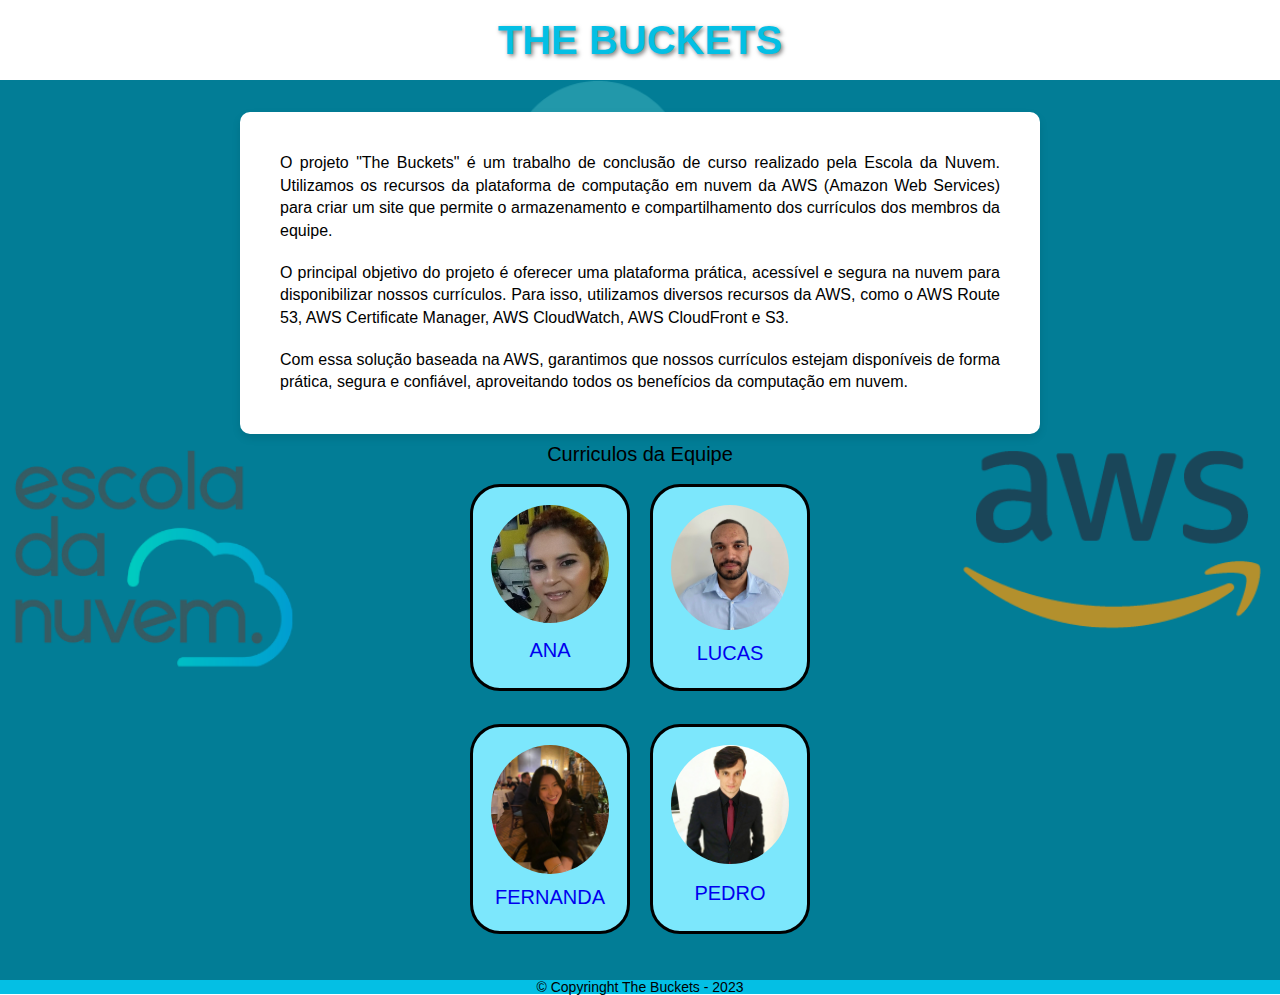
<file: index.html>
<!DOCTYPE html>
<html lang="pt-br">

<head>
    <meta charset="UTF-8">
    <title>Curriculos - AWS</title>
    <link rel="icon" href="images/escola_aws.png">
    <link rel="stylesheet" href="css/reset.css">
    <link rel="stylesheet" href="css/index.css">
</head>

<body>
    <header>
        <h1 class="title">The Buckets</h1>
    </header>
    <main>
        <div class="background">
            <div class="container">
                <div id="description">
                    <p>O projeto "The Buckets" é um trabalho de conclusão de curso realizado pela Escola da Nuvem. Utilizamos os recursos da plataforma de computação em nuvem da AWS (Amazon Web Services) para criar um site que permite o armazenamento e compartilhamento dos currículos dos membros da equipe.</p>
                    <p>O principal objetivo do projeto é oferecer uma plataforma prática, acessível e segura na nuvem para disponibilizar nossos currículos. Para isso, utilizamos diversos recursos da AWS, como o AWS Route 53, AWS Certificate Manager, AWS CloudWatch, AWS CloudFront e S3.</p>
                    <p>Com essa solução baseada na AWS, garantimos que nossos currículos estejam disponíveis de forma prática, segura e confiável, aproveitando todos os benefícios da computação em nuvem.</p>
                </div>
                <div id="resumes">
                    <h2>Curriculos da Equipe</h2>
                    <section>
                        <div class="curriculos">             
                            <div class="area-curriculo"> 
                                <div class="linha">
                                    <a href="ana-virginia.html" class="curriculo">
                                        <div class="conteudo-curriculo">
                                            <div class="conteudo-img">
                                                <img src="images/ana-virginia.jpeg" alt="Foto da Ana Virginia">
                                            </div>
                                            <h2>Ana</h2>
                                        </div>
                                    </a>
    
                                    <a href="lucas-caitano.html" class="curriculo">
                                        <div class="conteudo-curriculo">
                                            <div class="conteudo-img"> 
                                              <img src="images/lucas-caitano.jpeg" alt="Foto do Lucas">  
                                            </div>    
                                            <h2>Lucas</h2>
                                        </div>
                                    </a>
                                </div>
                                <div class="linha">
                                    <a href="maria-fernanda.html" class="curriculo">
                                        <div class="conteudo-curriculo">
                                            <div class="conteudo-img">
                                                <img src="images/maria-fernanda.jpeg" alt="Foto da Maria Fernanda">
                                            </div>  
                                            <h2>Fernanda</h2>
                                        </div>
                                    </a>
    
                                    <a href="pedro-brandes.html" class="curriculo">
                                        <div class="conteudo-curriculo">
                                            <div class="conteudo-img">
                                               <img src="images/pedro-augusto.jpeg" alt="Foto do Pedro Augusto"> 
                                            </div>
                                            <h2>Pedro</h2>
                                        </div>
                                    </a>
                                </div>
                                
                            </div>
                        </div>
                    </section>
                </div>
            </div>
        </div>
    </main>
    <footer>
        <strong>&copy; Copyringht The Buckets - 2023</strong>
    </footer>
</body>

</html>
</file>
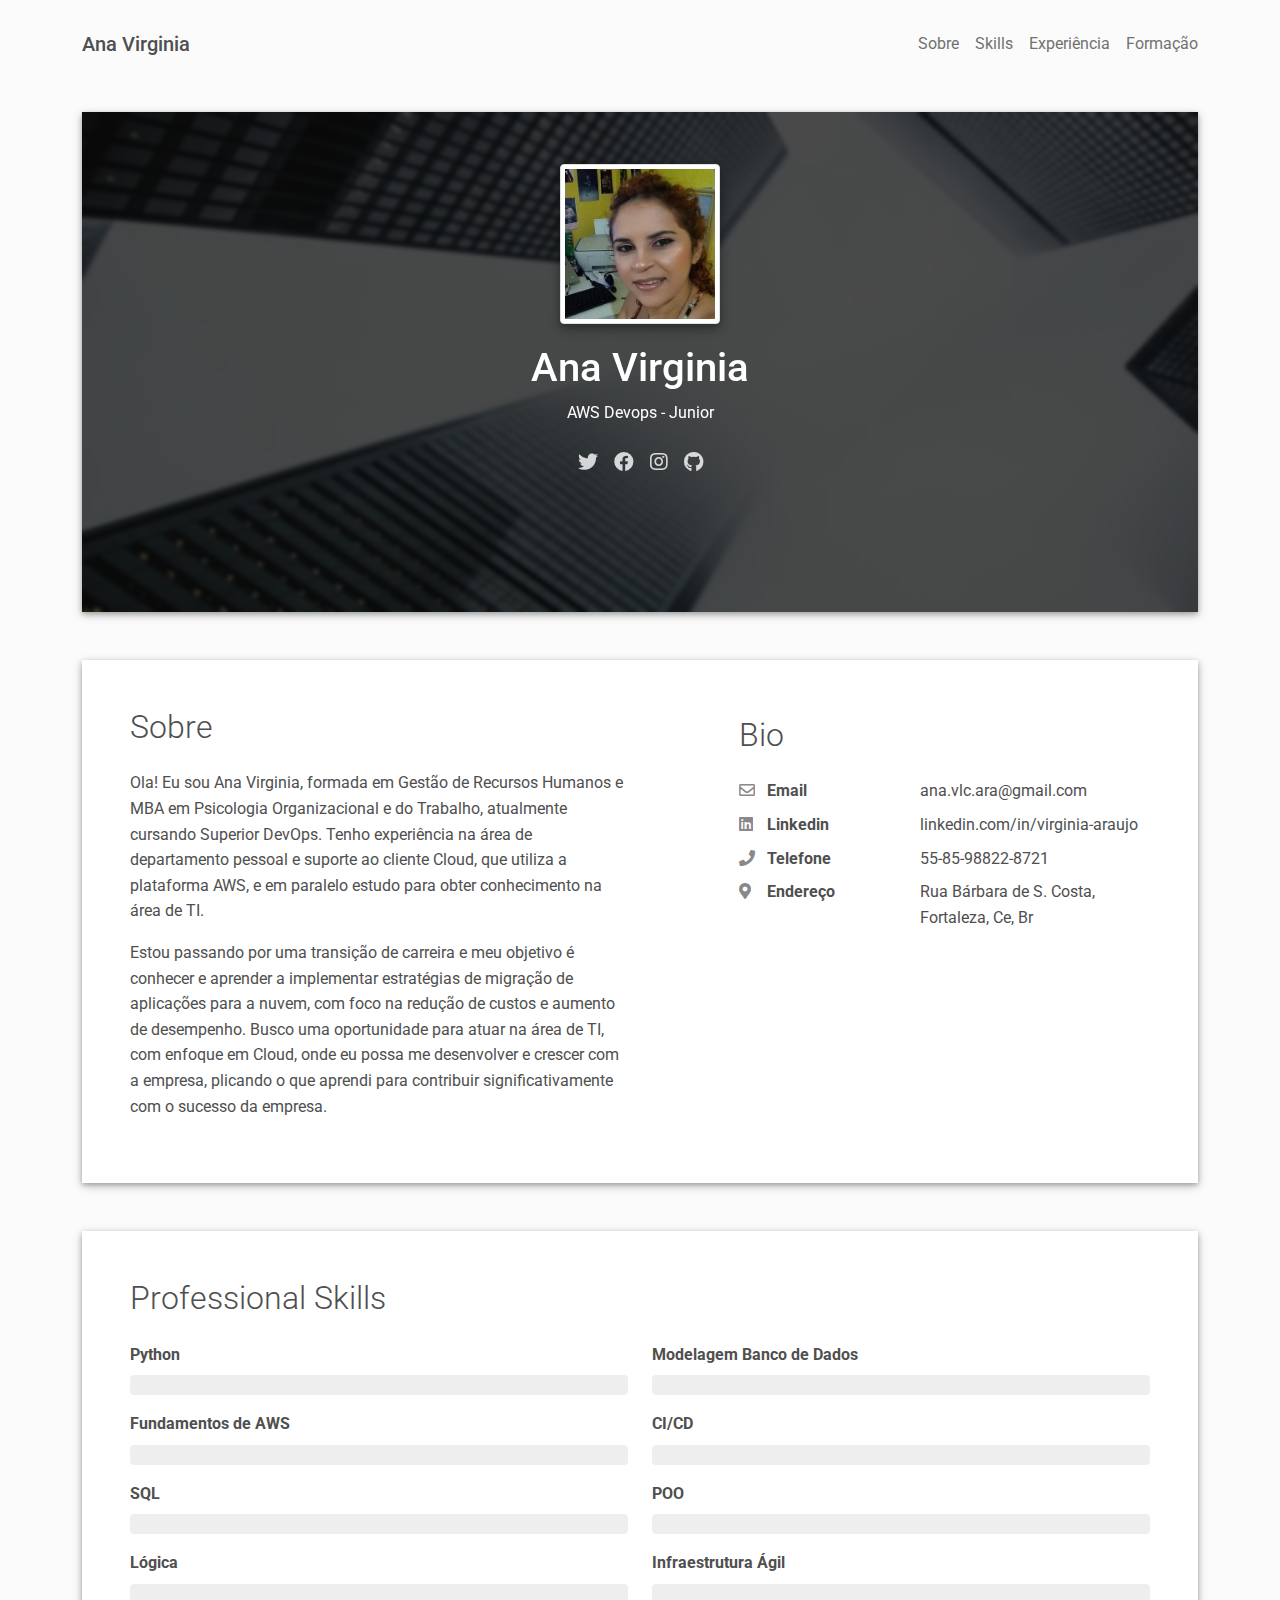
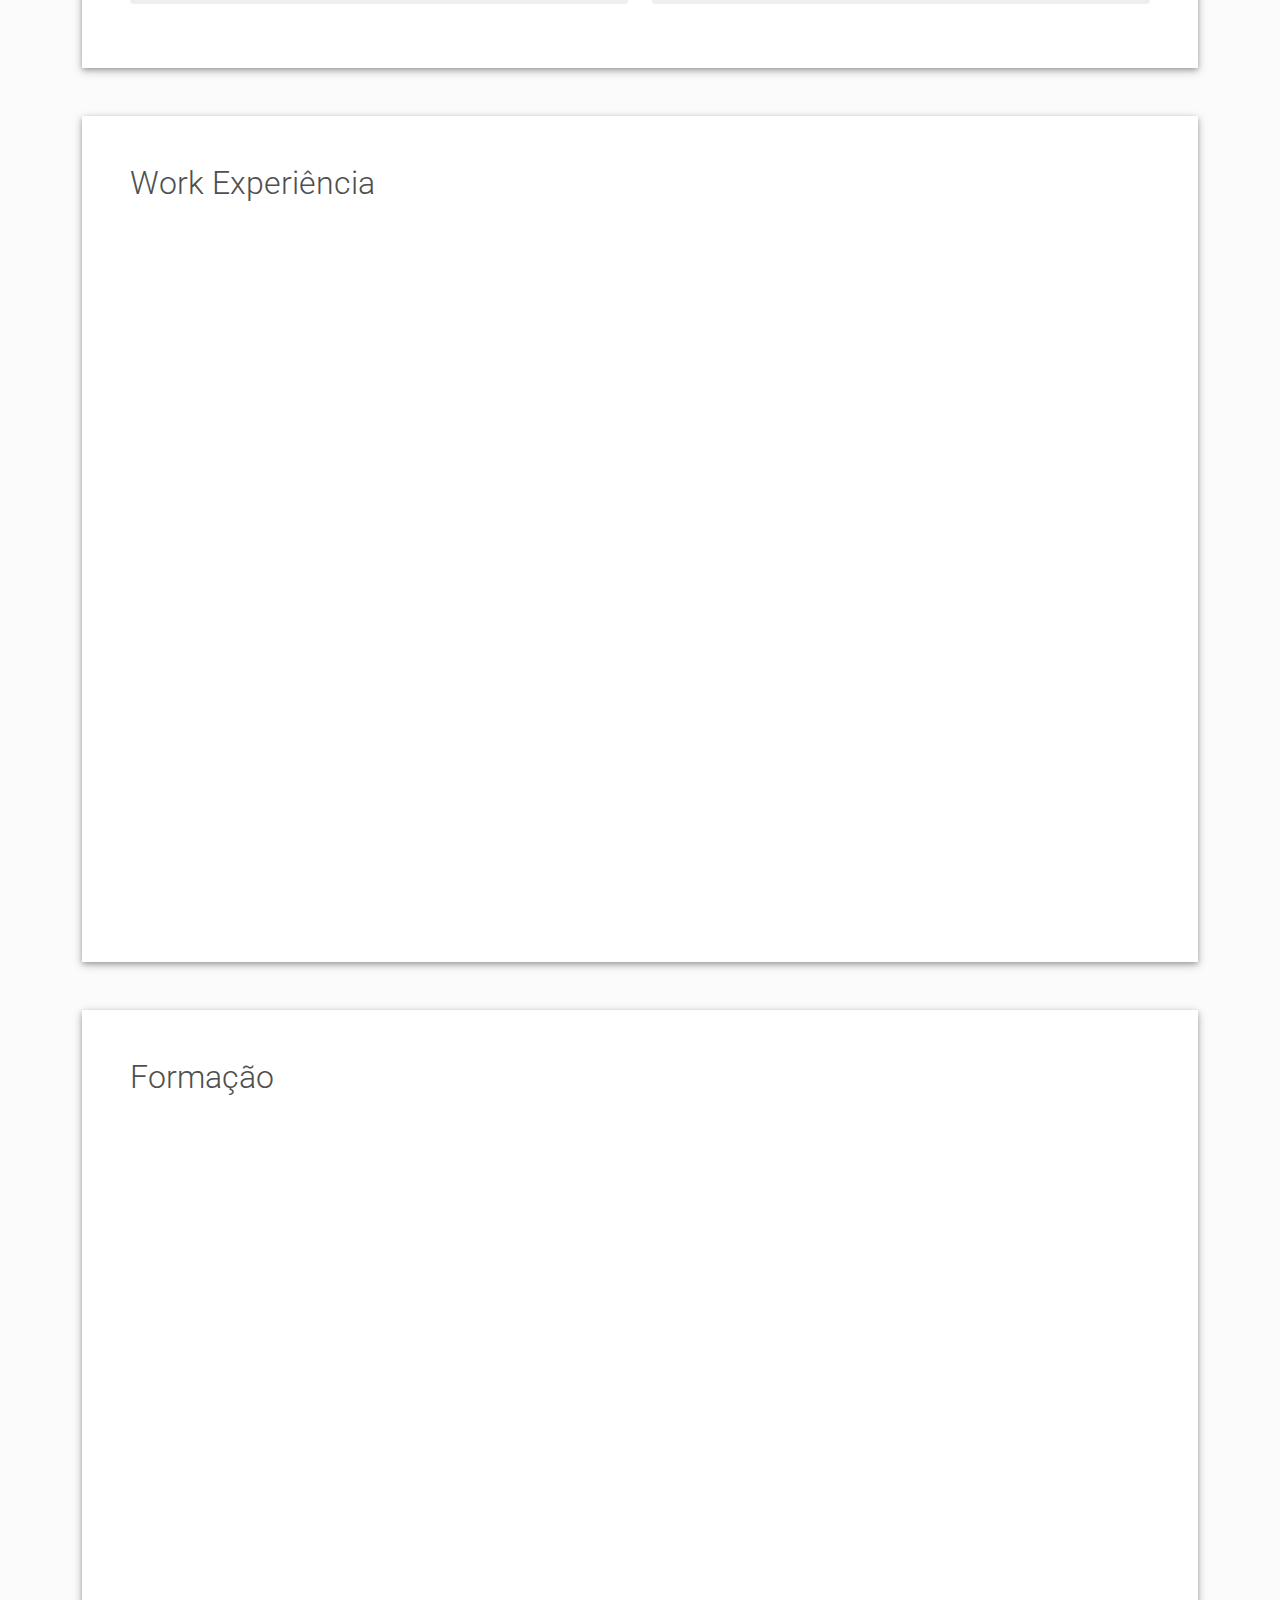
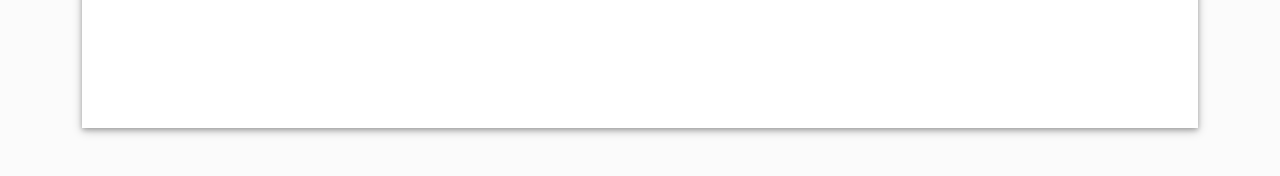
<file: ana-virginia.html>
<!DOCTYPE html>
<html lang="en-US">
  <head>
    <meta charset="UTF-8">
    <meta http-equiv="X-UA-Compatible" content="IE=edge">
    <meta name="viewport" content="width=device-width, initial-scale=1">
    <title>Material Resume</title>
    <link rel="preconnect" href="https://fonts.gstatic.com" crossorigin="crossorigin"/>
    <link rel="preload" as="style" href="https://fonts.googleapis.com/css2?family=Poppins:wght@600&amp;family=Roboto:wght@300;400;500;700&amp;display=swap"/>
    <link rel="stylesheet" href="https://fonts.googleapis.com/css2?family=Poppins:wght@600&amp;family=Roboto:wght@300;400;500;700&amp;display=swap" media="print" onload="this.media='all'"/>
    <noscript>
      <link rel="stylesheet" href="https://fonts.googleapis.com/css2?family=Poppins:wght@600&amp;family=Roboto:wght@300;400;500;700&amp;display=swap"/>
    </noscript>
    <link href="css/font-awesome/css/all.min.css?ver=1.2.1" rel="stylesheet">
    <link href="css/mdb.min.css?ver=1.2.1" rel="stylesheet">
    <link href="css/aos.css?ver=1.2.1" rel="stylesheet">
    <link href="css/main.css?ver=1.2.1" rel="stylesheet">
    <noscript>
      <style type="text/css">
        [data-aos] {
            opacity: 1 !important;
            transform: translate(0) scale(1) !important;
        }
      </style>
    </noscript>
  </head>
  <body class="bg-light" id="top">
    <header class="d-print-none">
      <div class="container text-center text-lg-left">
        <div class="pt-4 clearfix">
          <!--
              #Update
              Substituir pelo seu nome.
          -->
          <h1 class="site-title mb-0">Ana Virginia</h1>
          <div class="site-nav"> 
            <nav role="navigation">
              <ul class="nav justify-content-center">
                <li class="nav-item"><a class="nav-link" href="#about" title="Sobre"><span class="menu-title">Sobre</span></a>
                </li>
                <li class="nav-item"><a class="nav-link" href="#skills" title="Skills"><span class="menu-title">Skills</span></a>
                </li>
                <li class="nav-item"><a class="nav-link" href="#experience" title="Experiência"><span class="menu-title">Experiência</span></a>
                </li>
                <li class="nav-item"><a class="nav-link" href="#education" title="Formação"><span class="menu-title">Formação</span></a>
                </li>                
              </ul>
            </nav>
          </div>
        </div>
      </div>
    </header>
    <div class="page-content">
      <div class="container">
<div class="resume-container">
  <div class="shadow-1-strong bg-white my-5" id="intro">
    <div class="bg-info text-white">
      <div class="cover bg-image"><img src="images/header-background.jpg"/>
        <div class="mask" style="background-color: rgba(0, 0, 0, 0.7);backdrop-filter: blur(2px);">
          <div class="text-center p-5">
            <!--
                #Update
                Substituir para o nome do arquivo com a sua foto.
            -->
            <div class="avatar p-1"><img class="img-thumbnail shadow-2-strong" src="images/ana-virginia.jpeg" width="160" height="160"/></div>
            <div class="header-bio mt-3">
              <div data-aos="zoom-in" data-aos-delay="0">
                <h2 class="h1">Ana Virginia</h2>
                <p>AWS Devops - Junior</p>
              </div>
              <div class="header-social mb-3 d-print-none" data-aos="zoom-in" data-aos-delay="200">
                <nav role="navigation">
                  <ul class="nav justify-content-center">
                    <!--
                      #Update
                      Trocar pelos links das suas redes sociais.
                    -->
                    <li class="nav-item"><a class="nav-link" href="https://twitter.com/templateflip" title="Twitter"><i class="fab fa-twitter"></i><span class="menu-title sr-only">Twitter</span></a>
                    </li>
                    <li class="nav-item"><a class="nav-link" href="https://www.facebook.com/templateflip" title="Facebook"><i class="fab fa-facebook"></i><span class="menu-title sr-only">Facebook</span></a>
                    </li>
                    <li class="nav-item"><a class="nav-link" href="https://www.instagram.com/templateflip" title="Instagram"><i class="fab fa-instagram"></i><span class="menu-title sr-only">Instagram</span></a>
                    </li>
                    <li class="nav-item"><a class="nav-link" href="https://github.com/templateflip" title="Github"><i class="fab fa-github"></i><span class="menu-title sr-only">Github</span></a>
                    </li>
                  </ul>
                </nav>
              </div>              
            </div>
          </div>
        </div>
      </div>
    </div>
  </div>
  <div class="shadow-1-strong bg-white my-5 p-5" id="about">
    <div class="about-section">
      <div class="row">
        <div class="col-md-6">
          <!--
                #Update
                Substituir mensagem inicial sobre.
            -->
          <h2 class="h2 fw-light mb-4">Sobre</h2>
          <p>Ola!  Eu sou Ana Virginia, formada em Gestão de Recursos Humanos e MBA em Psicologia Organizacional e do Trabalho, atualmente cursando Superior DevOps. Tenho experiência na área de departamento pessoal e suporte ao cliente Cloud, que utiliza a plataforma AWS, e em paralelo estudo para obter conhecimento na área de TI.  </p>
          <p>Estou passando por uma transição de carreira e meu objetivo é conhecer e aprender a implementar estratégias de migração de aplicações para a nuvem, com foco na redução de custos e aumento de desempenho. Busco uma oportunidade para atuar na área de TI, com enfoque em Cloud, onde eu possa me desenvolver e crescer com a empresa, plicando o que aprendi para contribuir significativamente com o sucesso da empresa.</p>
        </div>
        <div class="col-md-5 offset-lg-1">
          <div class="row mt-2">
            <h2 class="h2 fw-light mb-4">Bio</h2>
            <!--
            <div class="col-sm-5">
              <div class="pb-2 fw-bolder"><i class="far fa-calendar-alt pe-2 text-muted" style="width:24px;opacity:0.85;"></i> Age</div>
            </div>
            <div class="col-sm-7">
              <div class="pb-2">28</div>
            </div>
            -->
            <!--
                #Update
                Substituir seus contatos.
            -->
            <div class="col-sm-5">
              <div class="pb-2 fw-bolder"><i class="far fa-envelope pe-2 text-muted" style="width:24px;opacity:0.85;"></i> Email</div>
            </div>
            <div class="col-sm-7">
              <div class="pb-2">ana.vlc.ara@gmail.com</div>
            </div>
            <div class="col-sm-5">
              <div class="pb-2 fw-bolder"><i class="fab fa-linkedin pe-2 text-muted" style="width:24px;opacity:0.85;"></i> Linkedin</div>
            </div>
            <div class="col-sm-7">
              <div class="pb-2">linkedin.com/in/virginia-araujo</div>
            </div>
            <div class="col-sm-5">
              <div class="pb-2 fw-bolder"><i class="fas fa-phone pe-2 text-muted" style="width:24px;opacity:0.85;"></i> Telefone</div>
            </div>
            <div class="col-sm-7">
              <div class="pb-2">55-85-98822-8721</div>
            </div>
            <div class="col-sm-5">
              <div class="pb-2 fw-bolder"><i class="fas fa-map-marker-alt pe-2 text-muted" style="width:24px;opacity:0.85;"></i> Endereço</div>
            </div>
            <div class="col-sm-7">
              <div class="pb-2"> Rua Bárbara de S. Costa, Fortaleza, Ce, Br</div>
            </div>
          </div>
        </div>
      </div>
    </div>
  </div>
  <!--
      #Update
      Substituir Professional Skills, modificando aporcentagem e o tipo.
  -->
  <div class="shadow-1-strong bg-white my-5 p-5" id="skills">
    <div class="skills-section">
      <h2 class="h2 fw-light mb-4">Professional Skills</h2>
      <div class="row">
        <div class="col-md-6">
          <div class="mb-3"><span class="fw-bolder">Python</span>
            <div class="progress my-2 rounded" style="height: 20px">
              <div class="progress-bar bg-info" role="progressbar" data-aos="zoom-in-right" data-aos-delay="100" data-aos-anchor=".skills-section" style="width: 20%;" aria-valuenow="95" aria-valuemin="0" aria-valuemax="100">Junior</div>
            </div>
          </div>
          <div class="mb-3"><span class="fw-bolder">Fundamentos de AWS</span>
            <div class="progress my-2 rounded" style="height: 20px">
              <div class="progress-bar bg-info" role="progressbar" data-aos="zoom-in-right" data-aos-delay="200" data-aos-anchor=".skills-section" style="width: 30%" aria-valuenow="85" aria-valuemin="0" aria-valuemax="100">Junior</div>
            </div>
          </div>
          <div class="mb-3"><span class="fw-bolder">SQL</span>
            <div class="progress my-2 rounded" style="height: 20px">
              <div class="progress-bar bg-info" role="progressbar" data-aos="zoom-in-right" data-aos-delay="300" data-aos-anchor=".skills-section" style="width: 20%" aria-valuenow="75" aria-valuemin="0" aria-valuemax="100">Junior</div>
            </div>
          </div>
          <div class="mb-3"><span class="fw-bolder">Lógica</span>
            <div class="progress my-2 rounded" style="height: 20px">
              <div class="progress-bar bg-info" role="progressbar" data-aos="zoom-in-right" data-aos-delay="300" data-aos-anchor=".skills-section" style="width: 30%" aria-valuenow="75" aria-valuemin="0" aria-valuemax="100">Junior</div>
            </div>
          </div>
        </div>
        <div class="col-md-6">
          <div class="mb-3"><span class="fw-bolder">Modelagem Banco de Dados</span>
            <div class="progress my-2 rounded" style="height: 20px">
              <div class="progress-bar bg-secondary" role="progressbar" data-aos="zoom-in-right" data-aos-delay="400" data-aos-anchor=".skills-section" style="width: 28%" aria-valuenow="95" aria-valuemin="0" aria-valuemax="100">Junior</div>
            </div>
          </div>
          <div class="mb-3"><span class="fw-bolder">CI/CD</span>
            <div class="progress my-2 rounded" style="height: 20px">
              <div class="progress-bar bg-secondary" role="progressbar" data-aos="zoom-in-right" data-aos-delay="400" data-aos-anchor=".skills-section" style="width: 26%" aria-valuenow="90" aria-valuemin="0" aria-valuemax="100">Junior</div>
            </div>
          </div>
          <div class="mb-3"><span class="fw-bolder">POO</span>
            <div class="progress my-2 rounded" style="height: 20px">
              <div class="progress-bar bg-secondary" role="progressbar" data-aos="zoom-in-right" data-aos-delay="500" data-aos-anchor=".skills-section" style="width: 20%" aria-valuenow="85" aria-valuemin="0" aria-valuemax="100">Junior</div>
            </div>
          </div>
          <div class="mb-3"><span class="fw-bolder">Infraestrutura Ágil</span>
            <div class="progress my-2 rounded" style="height: 20px">
              <div class="progress-bar bg-secondary" role="progressbar" data-aos="zoom-in-right" data-aos-delay="600" data-aos-anchor=".skills-section" style="width: 26%" aria-valuenow="75" aria-valuemin="0" aria-valuemax="100">Junior</div>
            </div>
          </div>
        </div>
      </div>
    </div>
  </div>
  <!--
      #Update
      Substituir sua experiências e datas.
            -->
  <div class="shadow-1-strong bg-white my-5 p-5" id="experience">
    <div class="work-experience-section">
      <h2 class="h2 fw-light mb-4">Work Experiência</h2>
      <div class="timeline">
        <div class="timeline-card timeline-card-info" data-aos="fade-in" data-aos-delay="0">
          <div class="timeline-head px-4 pt-3">
            <div class="h5">Estagiária suporte AWS <span class="text-muted h6">FireCloude Services</span></div>
          </div>
          <div class="timeline-body px-4 pb-4">
            <div class="text-muted text-small mb-3">Maio, 2023 - Present</div>
            <div>Eu forneço suporte aos clientes que utilizam a nuvem da AWS. Minhas responsabilidades incluem inclui a configuração e gerenciamento de instâncias EC2, configurar alarmes no serviço CloudWatch, Utilizo o Zabbix para monitorar o desempenho dos sistemas e sou responsável pela configuração e gerenciamento das senhas e usuários na plataforma CloudOffice, garantindo a segurança e o acesso apropriado..</div>
          </div>
        </div>
        <div class="timeline-card timeline-card-info" data-aos="fade-in" data-aos-delay="200">
          <div class="timeline-head px-4 pt-3">
            <div class="h5">Fortes Tecnologia <span class="text-muted h6">Técnica sistema Fortes Pessoal</span></div>
          </div>
          <div class="timeline-body px-4 pb-4">
            <div class="text-muted text-small mb-3">Novembro, 2019 - Fevereiro, 2022</div>
            <div>Como parte do meu trabalho, fornecia suporte aos clientes no uso do sistema Fortes Pessoal, auxiliando-os com questões de usabilidade e resolvendo suas dúvidas relacionadas ao departamento pessoal, com base na legislação vigente. Além disso, realizava a conferência de cálculos da folha de pagamento, identificando e corrigindo possíveis divergências entre o sistema e os cálculos feitos pelos clientes. Meu objetivo era garantir que os clientes utilizassem o sistema corretamente e estivessem em conformidade com as leis trabalhistas e previdenciárias, proporcionando-lhes uma experiência tranquila e precisa no processamento da folha de pagamento..</div>
          </div>
        </div>
        <div class="timeline-card timeline-card-info" data-aos="fade-in" data-aos-delay="400">
          <div class="timeline-head px-4 pt-3">
            <div class="h5">Suporte ao RH <span class="text-muted h6">Activox Soluções</span></div>
          </div>
          <div class="timeline-body px-4 pb-4">
            <div class="text-muted text-small mb-3">Março, 2016 - Março, 2019</div>
            <div>Eu fornecia assistência aos colaboradores da empresa Rede Conecta, esclarecendo suas dúvidas sobre benefícios, incluindo plano de saúde, vale alimentação e vale transporte. Além disso, oferecia suporte ao departamento de Recursos Humanos, auxiliando na transmissão de comunicados, atualização e ajuste do sistema de controle de ponto e atendendo solicitações de contracheque. Meu objetivo era garantir que os colaboradores tivessem um entendimento claro e preciso sobre seus benefícios, além de apoiar as atividades administrativas do RH para manter os processos internos eficientes e precisos..</div>
          </div>
        </div>
      </div>
    </div>
  </div>
  <!--
      #Update
      Substituir formação academica.
  -->
  <div class="shadow-1-strong bg-white my-5 p-5" id="education">
    <div class="education-section">
      <h2 class="h2 fw-light mb-4">Formação</h2>
      <div class="timeline">
        <div class="timeline-card timeline-card-success" data-aos="fade-in" data-aos-delay="0">
          <div class="timeline-head px-4 pt-3">
            <div class="h5">Superior de Tecnologia em DevOps <span class="text-muted h6">Faculdade Unopar </span>          </div>
          </div>
          <div class="timeline-body px-4 pb-4">
            <div class="text-muted text-small mb-3">2021 - 2023</div>
            <div>Durante meus estudos, adquiri conhecimentos sobre a filosofia e os valores fundamentais do DevOps, os quais enfatizam a importância da colaboração, automação, responsabilidade compartilhada e busca constante pela melhoria contínua. Esses princípios norteiam as práticas e abordagens utilizadas no desenvolvimento de software e operações de TI, visando promover uma cultura de trabalho colaborativa e eficiente..</div>
          </div>
        </div>
        <div class="timeline-card timeline-card-success" data-aos="fade-in" data-aos-delay="200">
          <div class="timeline-head px-4 pt-3">
            <div class="h5">MBA em Psicologia organizacional e do trabalho <span class="text-muted h6">Faculdade Plus </span>          </div>
          </div>
          <div class="timeline-body px-4 pb-4">
            <div class="text-muted text-small mb-3">2019 - 2021</div>
            <div>Durante meus estudos nessa área, explorei o comportamento humano no trabalho e nas organizações. Isso envolve compreender como o ambiente de trabalho, as relações entre as pessoas, o desempenho e o bem-estar dos funcionários influenciam o funcionamento das organizações..</div>
          </div>
        </div>
        <div class="timeline-card timeline-card-success" data-aos="fade-in" data-aos-delay="400">
          <div class="timeline-head px-4 pt-3">
            <div class="h5">Gestão em RH <span class="text-muted h6">Faculdade Ateneu</span>          </div>
          </div>
          <div class="timeline-body px-4 pb-4">
            <div class="text-muted text-small mb-3">2009 - 2013</div>
            <div>Durante meus estudos, aprendi sobre a gestão de pessoas dentro de uma organização. Isso envolve diversas atividades, como recrutamento, seleção, treinamento, desenvolvimento, avaliação de desempenho, remuneração e benefícios dos funcionários. .</div>
          </div>
        </div>
      </div>
    </div>
  </div>      
  <script src="scripts/mdb.min.js?ver=1.2.1"></script>
  <script src="scripts/aos.js?ver=1.2.1"></script>
  <script src="scripts/main.js?ver=1.2.1"></script>
  </body>
</html>
</file>
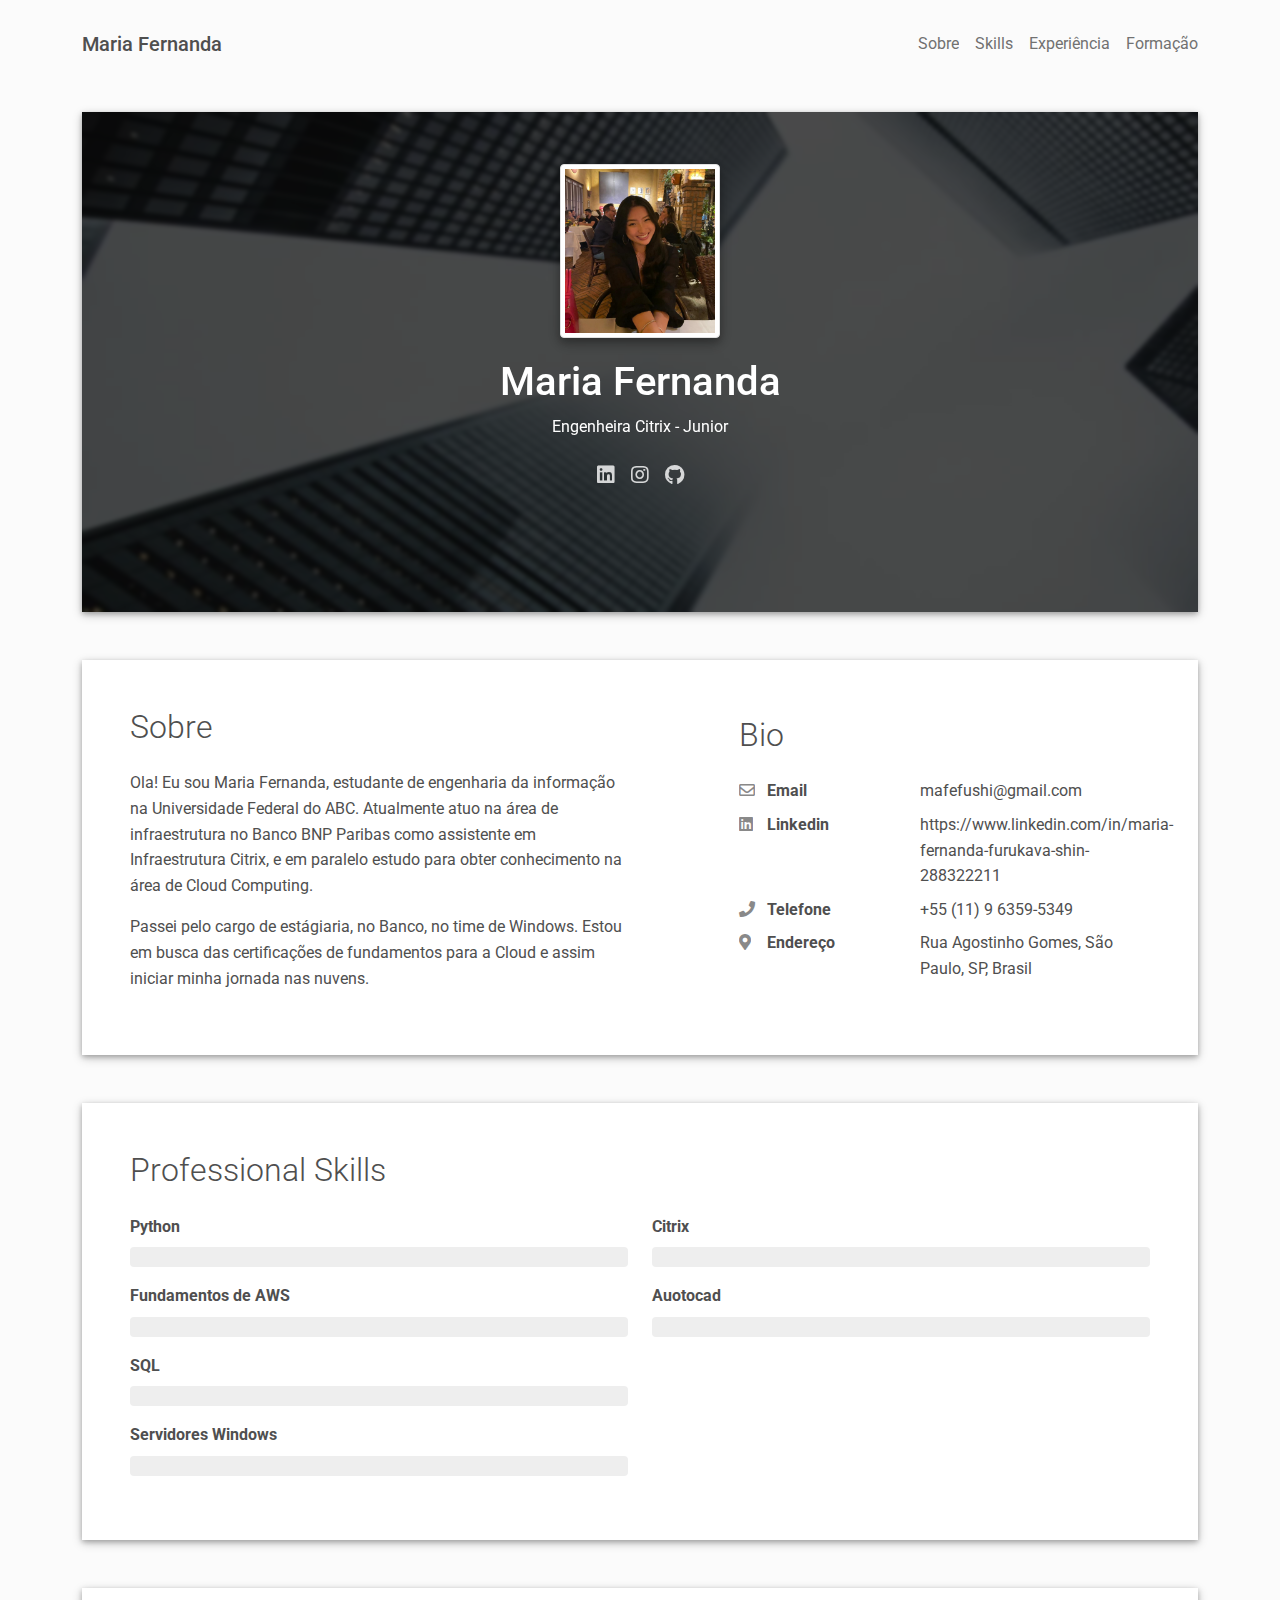
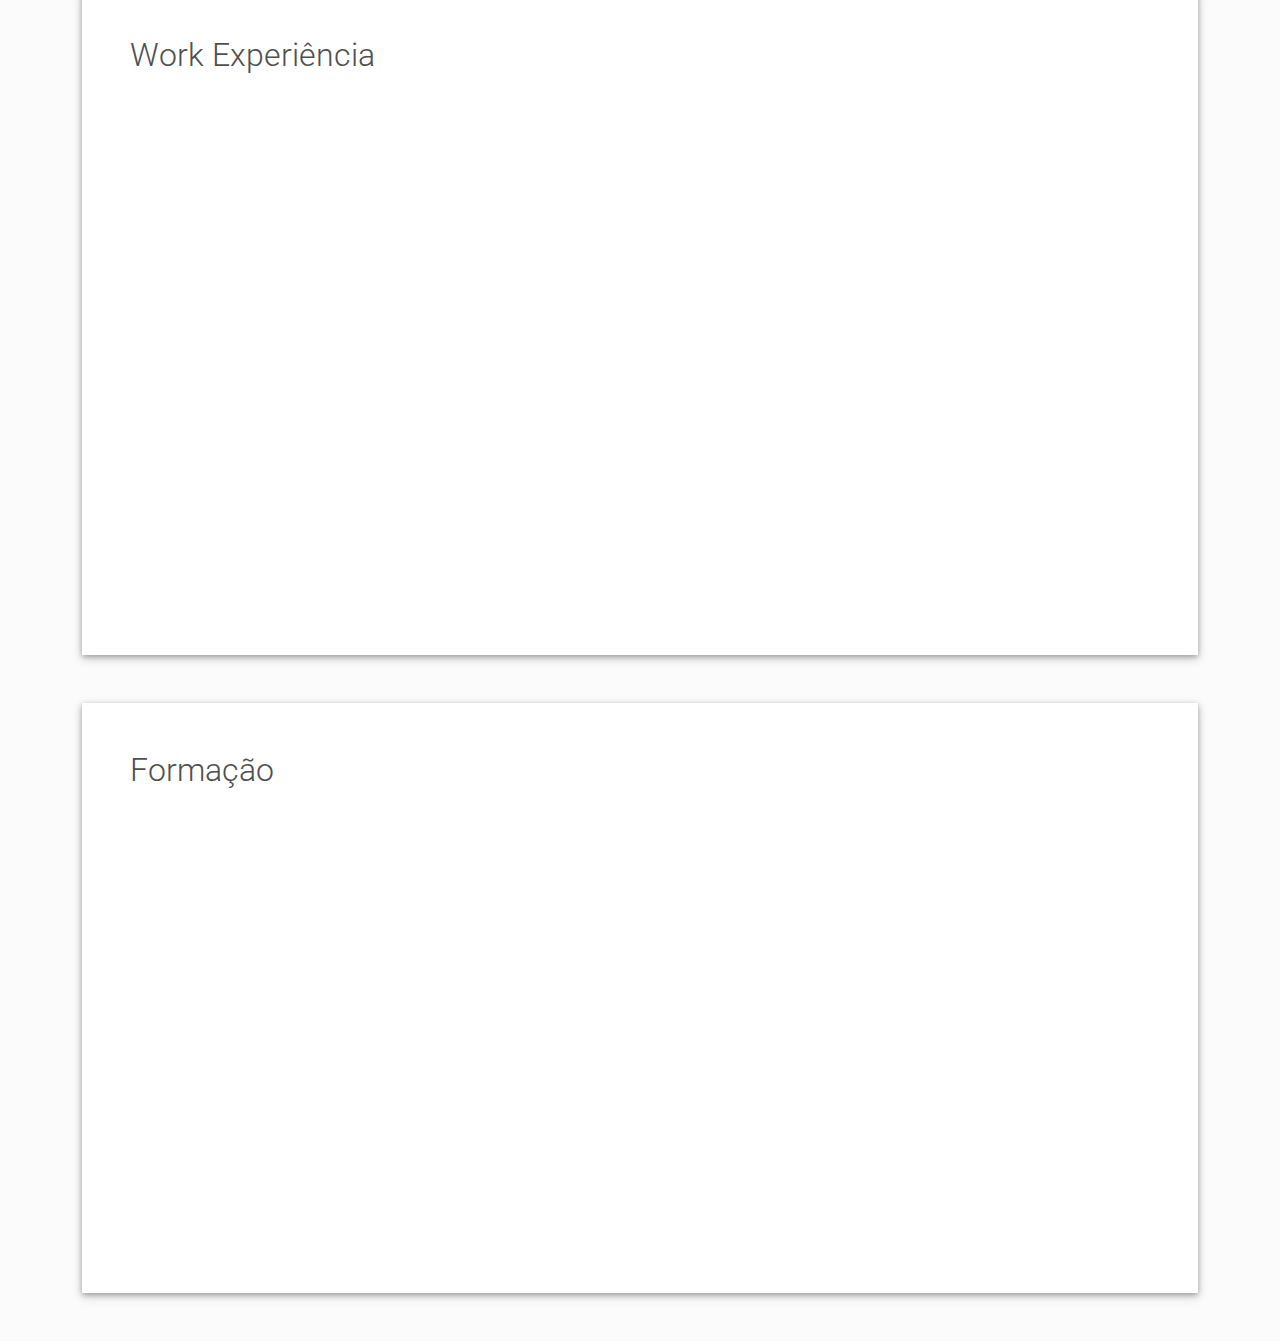
<file: maria-fernanda.html>
<!DOCTYPE html>
<html lang="en-US">
  <head>
    <meta charset="UTF-8">
    <meta http-equiv="X-UA-Compatible" content="IE=edge">
    <meta name="viewport" content="width=device-width, initial-scale=1">
    <title>Material Resume</title>
    <link rel="preconnect" href="https://fonts.gstatic.com" crossorigin="crossorigin"/>
    <link rel="preload" as="style" href="https://fonts.googleapis.com/css2?family=Poppins:wght@600&amp;family=Roboto:wght@300;400;500;700&amp;display=swap"/>
    <link rel="stylesheet" href="https://fonts.googleapis.com/css2?family=Poppins:wght@600&amp;family=Roboto:wght@300;400;500;700&amp;display=swap" media="print" onload="this.media='all'"/>
    <noscript>
      <link rel="stylesheet" href="https://fonts.googleapis.com/css2?family=Poppins:wght@600&amp;family=Roboto:wght@300;400;500;700&amp;display=swap"/>
    </noscript>
    <link href="css/font-awesome/css/all.min.css?ver=1.2.1" rel="stylesheet">
    <link href="css/mdb.min.css?ver=1.2.1" rel="stylesheet">
    <link href="css/aos.css?ver=1.2.1" rel="stylesheet">
    <link href="css/main.css?ver=1.2.1" rel="stylesheet">
    <noscript>
      <style type="text/css">
        [data-aos] {
            opacity: 1 !important;
            transform: translate(0) scale(1) !important;
        }
      </style>
    </noscript>
  </head>
  <body class="bg-light" id="top">
    <header class="d-print-none">
      <div class="container text-center text-lg-left">
        <div class="pt-4 clearfix">
          <!--
              #Update
              Substituir pelo seu nome.
          -->
          <h1 class="site-title mb-0">Maria Fernanda</h1>
          <div class="site-nav"> 
            <nav role="navigation">
              <ul class="nav justify-content-center">
                <li class="nav-item"><a class="nav-link" href="#about" title="Sobre"><span class="menu-title">Sobre</span></a>
                </li>
                <li class="nav-item"><a class="nav-link" href="#skills" title="Skills"><span class="menu-title">Skills</span></a>
                </li>
                <li class="nav-item"><a class="nav-link" href="#experience" title="Experiência"><span class="menu-title">Experiência</span></a>
                </li>
                <li class="nav-item"><a class="nav-link" href="#education" title="Formação"><span class="menu-title">Formação</span></a>
                </li>                
              </ul>
            </nav>
          </div>
        </div>
      </div>
    </header>
    <div class="page-content">
      <div class="container">
<div class="resume-container">
  <div class="shadow-1-strong bg-white my-5" id="intro">
    <div class="bg-info text-white">
      <div class="cover bg-image"><img src="images/header-background.jpg"/>
        <div class="mask" style="background-color: rgba(0, 0, 0, 0.7);backdrop-filter: blur(2px);">
          <div class="text-center p-5">
            <!--
                #Update
                Preciso salvar minha imagem no repositorio e referenciar
            -->
            <div class="avatar p-1"><img class="img-thumbnail shadow-2-strong" src="images/maria-fernanda.jpeg" width="160" height="160"/></div>
            <div class="header-bio mt-3">
              <div data-aos="zoom-in" data-aos-delay="0">
                <h2 class="h1">Maria Fernanda</h2>
                <p>Engenheira Citrix - Junior </p>
              </div>
              <div class="header-social mb-3 d-print-none" data-aos="zoom-in" data-aos-delay="200">
                <nav role="navigation">
                  <ul class="nav justify-content-center">
                    <!--
                      #Update
                      Trocar pelos links das suas redes sociais.
                    -->
                    <li class="nav-item"><a class="nav-link" href="https://www.linkedin.com/in/maria-fernanda-furukava-shin-288322211" title="Linkedin"><i class="fab fa-linkedin"></i><span class="menu-title sr-only">Linkedin</span></a>
                    </li>
                    <li class="nav-item"><a class="nav-link" href="https://www.instagram.com/fernandaashin/" title="Instagram"><i class="fab fa-instagram"></i><span class="menu-title sr-only">Instagram</span></a>
                    </li>
                    <li class="nav-item"><a class="nav-link" href="https://github.com/fernandaashin" title="Github"><i class="fab fa-github"></i><span class="menu-title sr-only">Github</span></a>
                    </li>
                  </ul>
                </nav>
              </div>              
            </div>
          </div>
        </div>
      </div>
    </div>
  </div>
  <div class="shadow-1-strong bg-white my-5 p-5" id="about">
    <div class="about-section">
      <div class="row">
        <div class="col-md-6">
          <!--
                #Update
                Substituir mensagem inicial sobre.
            -->
          <h2 class="h2 fw-light mb-4">Sobre</h2>
          <p>Ola!  Eu sou Maria Fernanda, estudante de engenharia da informação na Universidade Federal do ABC. Atualmente atuo na área de infraestrutura no Banco BNP Paribas como assistente em Infraestrutura Citrix, e em paralelo estudo para obter conhecimento na área de Cloud Computing.  </p>
          <p>Passei pelo cargo de estágiaria, no Banco, no time de Windows. Estou em busca das certificações de fundamentos para a Cloud e assim iniciar minha jornada nas nuvens.</p>
        </div>
        <div class="col-md-5 offset-lg-1">
          <div class="row mt-2">
            <h2 class="h2 fw-light mb-4">Bio</h2>
            <!--
            <div class="col-sm-5">
              <div class="pb-2 fw-bolder"><i class="far fa-calendar-alt pe-2 text-muted" style="width:24px;opacity:0.85;"></i> Age</div>
            </div>
            <div class="col-sm-7">
              <div class="pb-2">28</div>
            </div>
            -->
            <!--
                #Update
                Substituir seus contatos.
            -->
            <div class="col-sm-5">
              <div class="pb-2 fw-bolder"><i class="far fa-envelope pe-2 text-muted" style="width:24px;opacity:0.85;"></i> Email</div>
            </div>
            <div class="col-sm-7">
              <div class="pb-2">mafefushi@gmail.com</div>
            </div>
            <div class="col-sm-5">
              <div class="pb-2 fw-bolder"><i class="fab fa-linkedin pe-2 text-muted" style="width:24px;opacity:0.85;"></i> Linkedin</div>
            </div>
            <div class="col-sm-7">
              <div class="pb-2">https://www.linkedin.com/in/maria-fernanda-furukava-shin-288322211</div>
            </div>
            <div class="col-sm-5">
              <div class="pb-2 fw-bolder"><i class="fas fa-phone pe-2 text-muted" style="width:24px;opacity:0.85;"></i> Telefone</div>
            </div>
            <div class="col-sm-7">
              <div class="pb-2">+55 (11) 9 6359-5349</div>
            </div>
            <div class="col-sm-5">
              <div class="pb-2 fw-bolder"><i class="fas fa-map-marker-alt pe-2 text-muted" style="width:24px;opacity:0.85;"></i> Endereço</div>
            </div>
            <div class="col-sm-7">
              <div class="pb-2"> Rua Agostinho Gomes, São Paulo, SP, Brasil</div>
            </div>
          </div>
        </div>
      </div>
    </div>
  </div>
  <!--
      #Update
      Substituir Professional Skills, modificando aporcentagem e o tipo.
  -->
  <div class="shadow-1-strong bg-white my-5 p-5" id="skills">
    <div class="skills-section">
      <h2 class="h2 fw-light mb-4">Professional Skills</h2>
      <div class="row">
        <div class="col-md-6">
          <div class="mb-3"><span class="fw-bolder">Python</span>
            <div class="progress my-2 rounded" style="height: 20px">
              <div class="progress-bar bg-info" role="progressbar" data-aos="zoom-in-right" data-aos-delay="100" data-aos-anchor=".skills-section" style="width: 30%;" aria-valuenow="95" aria-valuemin="0" aria-valuemax="100">Junior</div>
            </div>
          </div>
          <div class="mb-3"><span class="fw-bolder">Fundamentos de AWS</span>
            <div class="progress my-2 rounded" style="height: 20px">
              <div class="progress-bar bg-info" role="progressbar" data-aos="zoom-in-right" data-aos-delay="200" data-aos-anchor=".skills-section" style="width: 50%" aria-valuenow="85" aria-valuemin="0" aria-valuemax="100">Junior</div>
            </div>
          </div>
          <div class="mb-3"><span class="fw-bolder">SQL</span>
            <div class="progress my-2 rounded" style="height: 20px">
              <div class="progress-bar bg-info" role="progressbar" data-aos="zoom-in-right" data-aos-delay="300" data-aos-anchor=".skills-section" style="width: 20%" aria-valuenow="75" aria-valuemin="0" aria-valuemax="100">Junior</div>
            </div>
          </div>
          <div class="mb-3"><span class="fw-bolder">Servidores Windows</span>
            <div class="progress my-2 rounded" style="height: 20px">
              <div class="progress-bar bg-info" role="progressbar" data-aos="zoom-in-right" data-aos-delay="300" data-aos-anchor=".skills-section" style="width: 70%" aria-valuenow="75" aria-valuemin="0" aria-valuemax="100">Junior</div>
            </div>
          </div>
        </div>
        <div class="col-md-6">
          <div class="mb-3"><span class="fw-bolder">Citrix</span>
            <div class="progress my-2 rounded" style="height: 20px">
              <div class="progress-bar bg-secondary" role="progressbar" data-aos="zoom-in-right" data-aos-delay="400" data-aos-anchor=".skills-section" style="width: 50%" aria-valuenow="95" aria-valuemin="0" aria-valuemax="100">Junior</div>
            </div>
          </div>
          <div class="mb-3"><span class="fw-bolder">Auotocad</span>
            <div class="progress my-2 rounded" style="height: 20px">
              <div class="progress-bar bg-secondary" role="progressbar" data-aos="zoom-in-right" data-aos-delay="600" data-aos-anchor=".skills-section" style="width: 60%" aria-valuenow="75" aria-valuemin="0" aria-valuemax="100">Junior</div>
            </div>
          </div>
        </div>
      </div>
    </div>
  </div>
  <!--
      #Update
      Substituir sua experiências e datas.
            -->
  <div class="shadow-1-strong bg-white my-5 p-5" id="experience">
    <div class="work-experience-section">
      <h2 class="h2 fw-light mb-4">Work Experiência</h2>
      <div class="timeline">
        <div class="timeline-card timeline-card-info" data-aos="fade-in" data-aos-delay="0">
          <div class="timeline-head px-4 pt-3">
            <div class="h5">Assistente Infraestrutura<span class="text-muted h6">Banco BNP Paribas</span></div>
          </div>
          <div class="timeline-body px-4 pb-4">
            <div class="text-muted text-small mb-3">Junho, 2023 - Present</div>
            <div>Forneço suporte os usuários Citrix do Banco. Minhas responsabilidades incluem monitoramento nos servidores Citrix, troubleshoot de incidentes, assistência nos projetos do time e suporte 24\7 das aplicações. </div>
          </div>
        </div>
        <div class="timeline-card timeline-card-info" data-aos="fade-in" data-aos-delay="200">
          <div class="timeline-head px-4 pt-3">
            <div class="h5">Estagiária Infraestrutura<span class="text-muted h6">Banco BNP Paribas</span></div>
          </div>
          <div class="timeline-body px-4 pb-4">
            <div class="text-muted text-small mb-3">Junho, 2021 - Junho, 2023</div>
            <div>Eu fornecia suporte aos usuários e servidores do Banco. Minhas responsabilidades incluiam a manutenção e gerenciamento da infraestrutura de servidores Windows, suporte em vulnerabilidades e Patching, suporte diário e novas compilações e monitoramento de servidores Windows (Geneos, VMWare).</div>
          </div>
        </div>
        <div class="timeline-card timeline-card-info" data-aos="fade-in" data-aos-delay="400">
          <div class="timeline-head px-4 pt-3">
            <div class="h5">Diretora de RH <span class="text-muted h6">Disclean S/AE</span></div>
          </div>
          <div class="timeline-body px-4 pb-4">
            <div class="text-muted text-small mb-3">Agosto, 2019 - Dezembro, 2019</div>
            <div>Eu manejava os salários dos funcionários, planejamento de atividades dinâmicas e campanhas sociais, realizava a alimentação de documentos e planilhasda miniempresa, criação de design dos projetos sociais.</div>
          </div>
        </div>
      </div>
    </div>
  </div>
  <!--
      #Update
      Substituir formação academica.
  -->
  <div class="shadow-1-strong bg-white my-5 p-5" id="education">
    <div class="education-section">
      <h2 class="h2 fw-light mb-4">Formação</h2>
      <div class="timeline">
        <div class="timeline-card timeline-card-success" data-aos="fade-in" data-aos-delay="0">
          <div class="timeline-head px-4 pt-3">
            <div class="h5">Engenharia de Informação <span class="text-muted h6">Universidade Federal do ABC</span>          </div>
          </div>
          <div class="timeline-body px-4 pb-4">
            <div class="text-muted text-small mb-3"> Setembro, 2021 - Prev de Conlusão Dezembro, 2026</div>
            <div>Durante esses anos irei adquirir conhecimento em engenharia em geral com foco em telecomunicações, rede de computadores, inteligência artificial, introdução a banco de dados.</div>
          </div>
        </div>
        <div class="timeline-card timeline-card-success" data-aos="fade-in" data-aos-delay="200">
          <div class="timeline-head px-4 pt-3">
            <div class="h5">Bacharelado em Ciência e Tecnologia<span class="text-muted h6">Universidade Federal do ABC </span>          </div>
          </div>
          <div class="timeline-body px-4 pb-4">
            <div class="text-muted text-small mb-3">Setembro, 2021 - Prev de Conclusão Dezembro, 2024</div>
            <div>Aprofundando meus conhecimentos em tecnologia e ciência.</div>
          </div>
        </div>
        <div class="timeline-card timeline-card-success" data-aos="fade-in" data-aos-delay="400">
          <div class="timeline-head px-4 pt-3">
            <div class="h5">Técnico em Mecânica Industrial <span class="text-muted h6">ETEC Getúlio Vargas</span>          </div>
          </div>
          <div class="timeline-body px-4 pb-4">
            <div class="text-muted text-small mb-3">Fevereiro, 2018 - Dezembro 2020</div>
            <div>Durante meus estudos, aprendi sobre as propriedades dos materiais mecânicos e procedimentos industriais.</div>
          </div>
        </div>
      </div>
    </div>
  </div>      
  <script src="scripts/mdb.min.js?ver=1.2.1"></script>
  <script src="scripts/aos.js?ver=1.2.1"></script>
  <script src="scripts/main.js?ver=1.2.1"></script>
  </body>
</html>
</file>
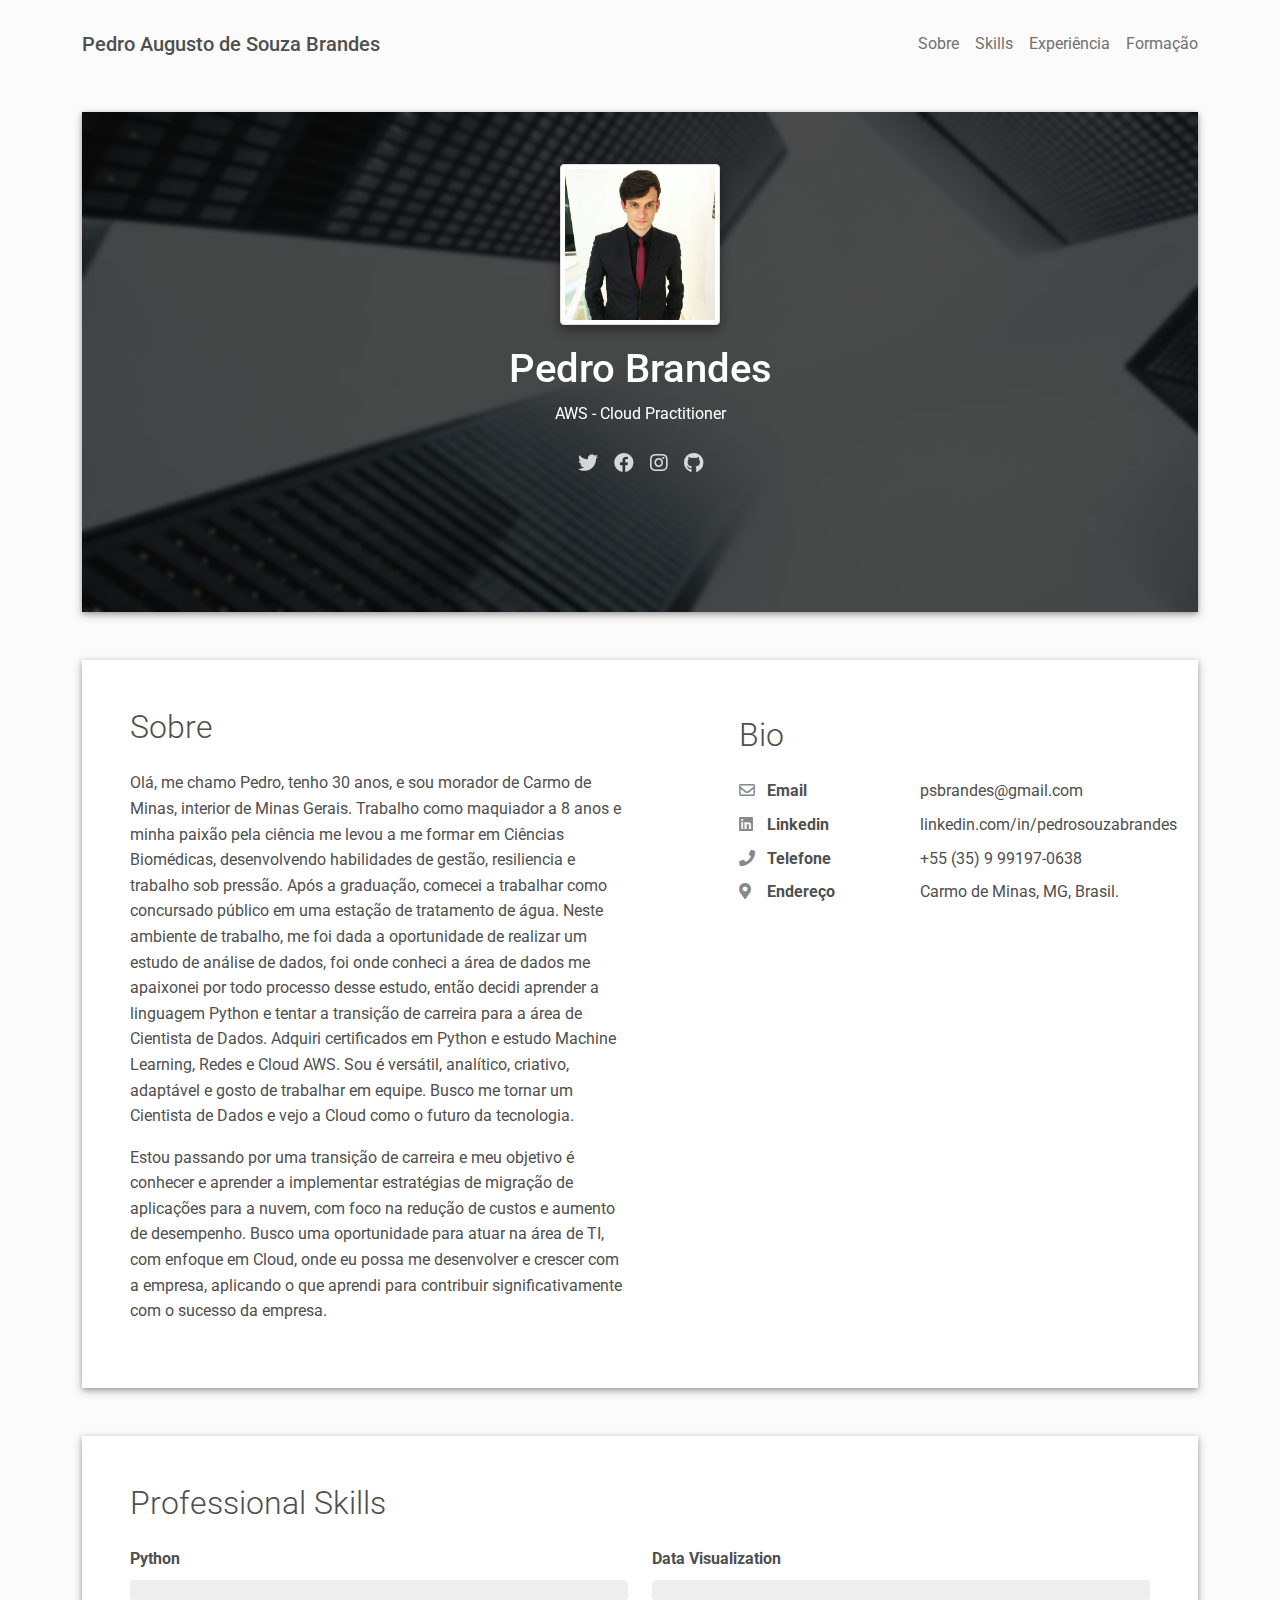
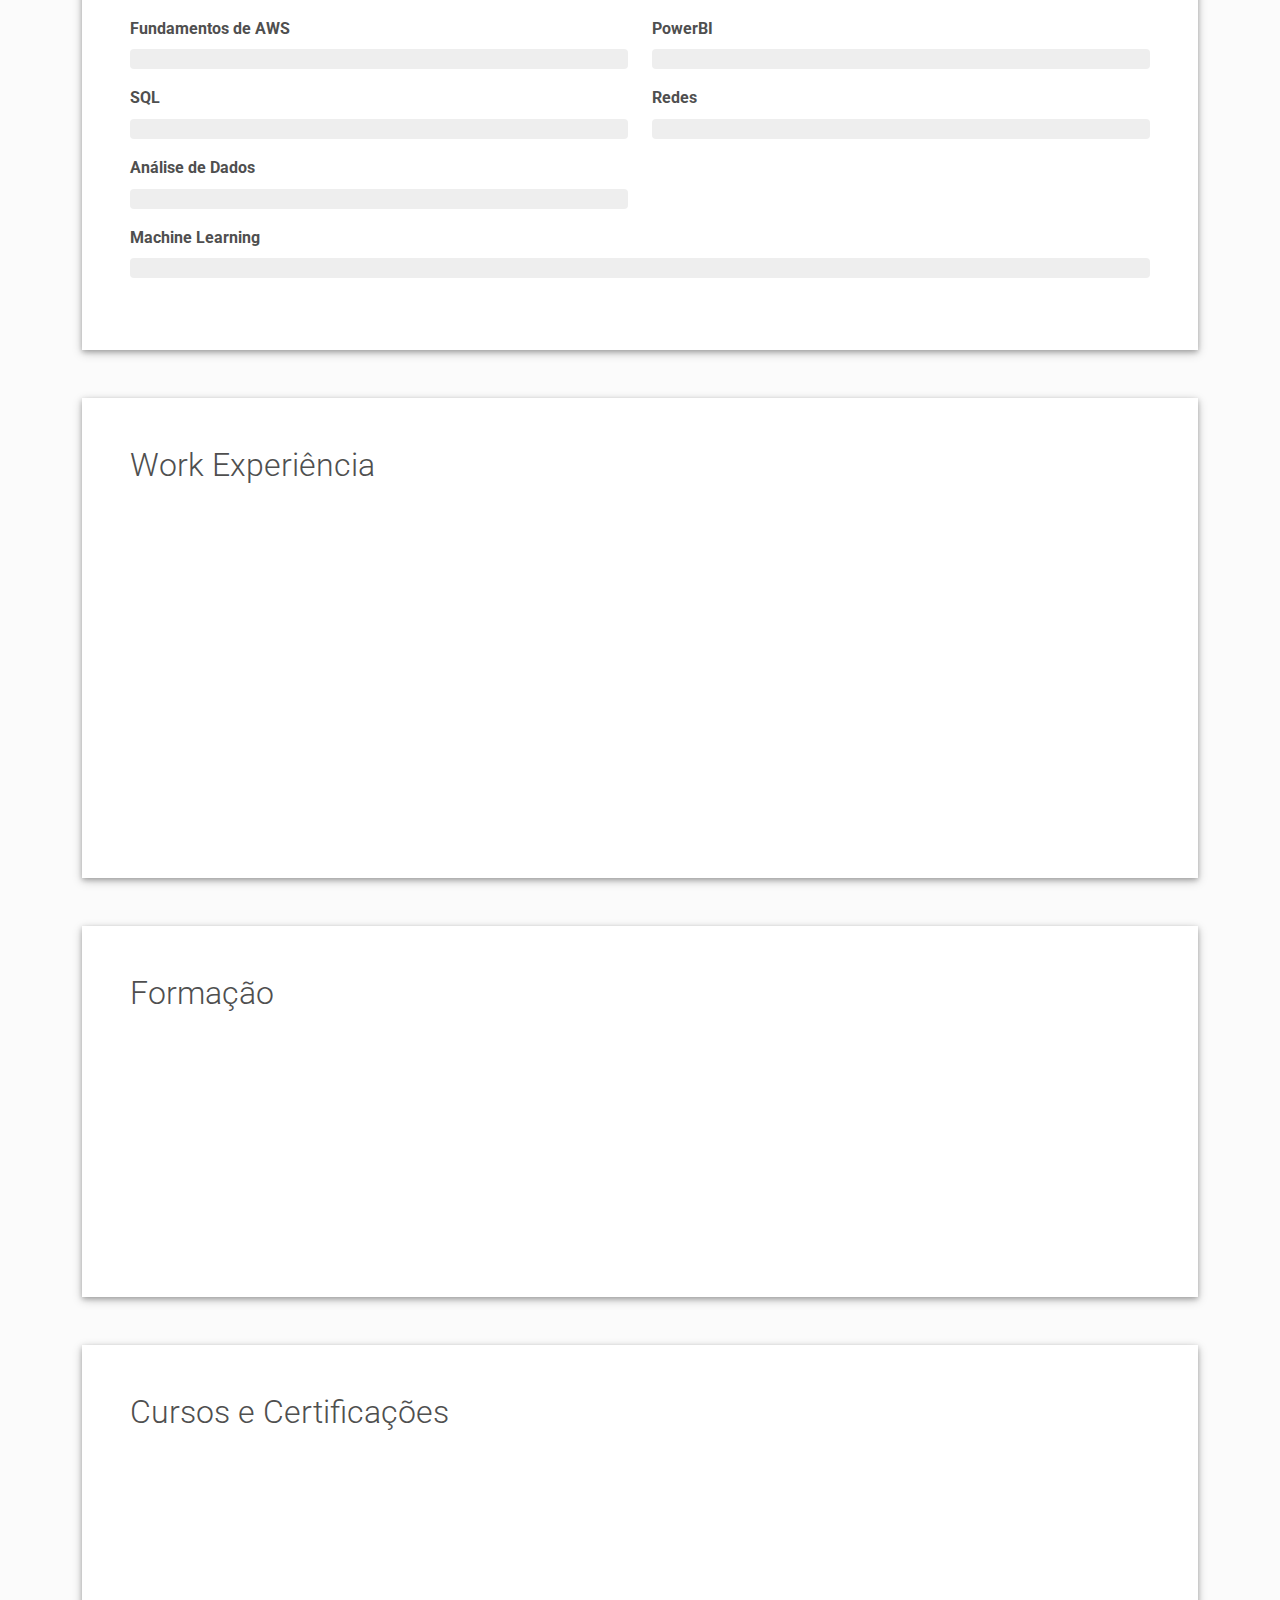
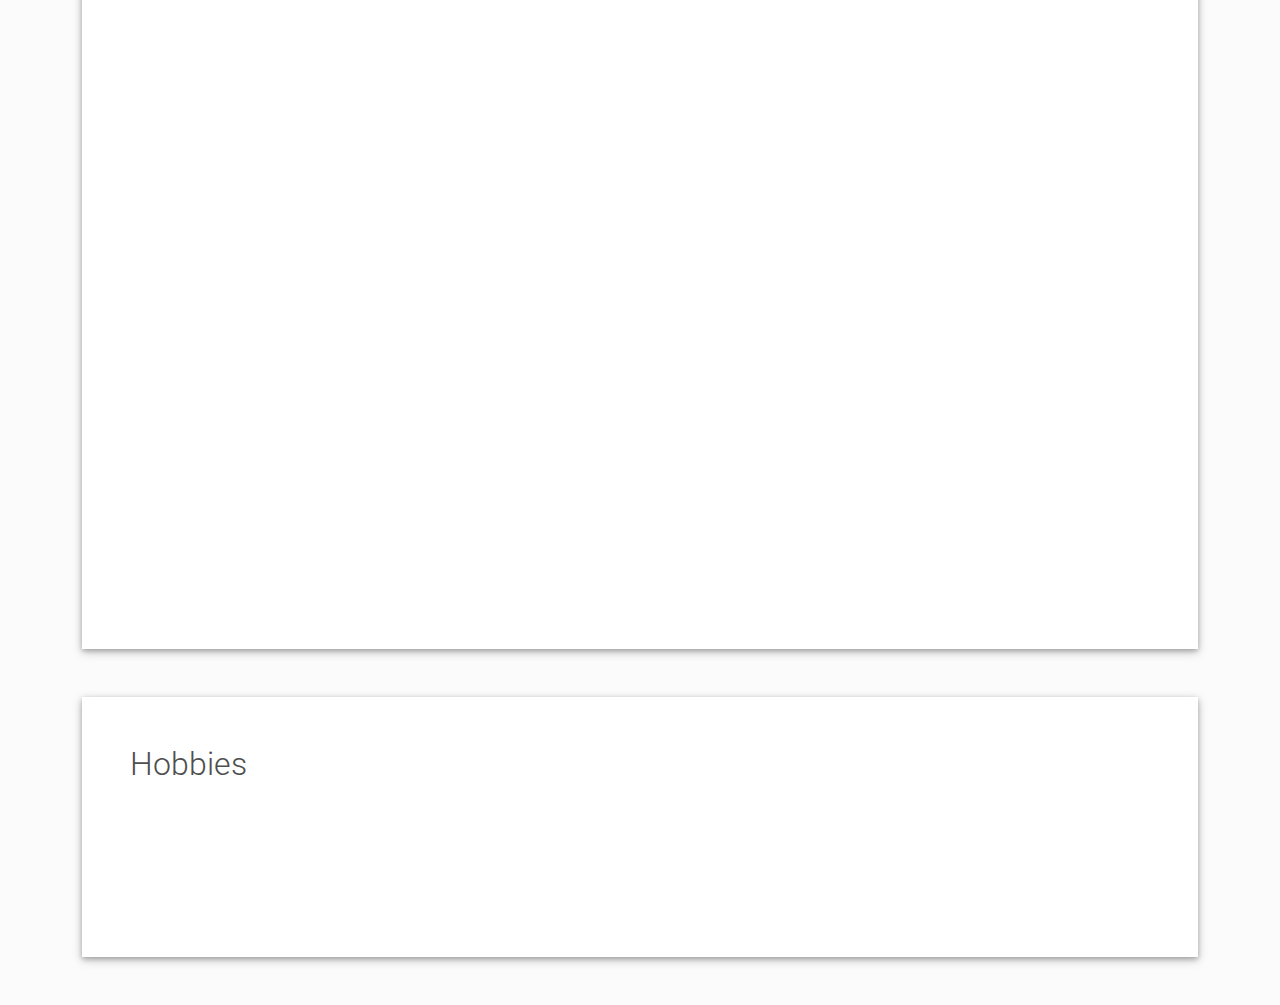
<file: pedro-brandes.html>
<!DOCTYPE html>
<html lang="en-US">
  <head>
    <meta charset="UTF-8">
    <meta http-equiv="X-UA-Compatible" content="IE=edge">
    <meta name="viewport" content="width=device-width, initial-scale=1">
    <title>Material Resume</title>
    <link rel="preconnect" href="https://fonts.gstatic.com" crossorigin="crossorigin"/>
    <link rel="preload" as="style" href="https://fonts.googleapis.com/css2?family=Poppins:wght@600&amp;family=Roboto:wght@300;400;500;700&amp;display=swap"/>
    <link rel="stylesheet" href="https://fonts.googleapis.com/css2?family=Poppins:wght@600&amp;family=Roboto:wght@300;400;500;700&amp;display=swap" media="print" onload="this.media='all'"/>
    <noscript>
      <link rel="stylesheet" href="https://fonts.googleapis.com/css2?family=Poppins:wght@600&amp;family=Roboto:wght@300;400;500;700&amp;display=swap"/>
    </noscript>
    <link href="css/font-awesome/css/all.min.css?ver=1.2.1" rel="stylesheet">
    <link href="css/mdb.min.css?ver=1.2.1" rel="stylesheet">
    <link href="css/aos.css?ver=1.2.1" rel="stylesheet">
    <link href="css/main.css?ver=1.2.1" rel="stylesheet">
    <noscript>
      <style type="text/css">
        [data-aos] {
            opacity: 1 !important;
            transform: translate(0) scale(1) !important;
        }
      </style>
    </noscript>
  </head>
  <body class="bg-light" id="top">
    <header class="d-print-none">
      <div class="container text-center text-lg-left">
        <div class="pt-4 clearfix">
          <!--
              #Update
              Substituir pelo seu nome.
          -->
          <h1 class="site-title mb-0">Pedro Augusto de Souza Brandes</h1>
          <div class="site-nav"> 
            <nav role="navigation">
              <ul class="nav justify-content-center">
                <li class="nav-item"><a class="nav-link" href="#about" title="Sobre"><span class="menu-title">Sobre</span></a>
                </li>
                <li class="nav-item"><a class="nav-link" href="#skills" title="Skills"><span class="menu-title">Skills</span></a>
                </li>
                <li class="nav-item"><a class="nav-link" href="#experience" title="Experiência"><span class="menu-title">Experiência</span></a>
                </li>
                <li class="nav-item"><a class="nav-link" href="#education" title="Formação"><span class="menu-title">Formação</span></a>
                </li>                
              </ul>
            </nav>
          </div>
        </div>
      </div>
    </header>
    <div class="page-content">
      <div class="container">
<div class="resume-container">
  <div class="shadow-1-strong bg-white my-5" id="intro">
    <div class="bg-info text-white">
      <div class="cover bg-image"><img src="images/header-background.jpg"/>
        <div class="mask" style="background-color: rgba(0, 0, 0, 0.7);backdrop-filter: blur(2px);">
          <div class="text-center p-5">
            <!--
                #Update
                Substituir para o nome do arquivo com a sua foto.
            -->
            <div class="avatar p-1"><img class="img-thumbnail shadow-2-strong" src="images/pedro-augusto.jpeg" width="160" height="160"/></div>
            <div class="header-bio mt-3">
              <div data-aos="zoom-in" data-aos-delay="0">
                <h2 class="h1">Pedro Brandes</h2>
                <p>AWS - Cloud Practitioner</p>
              </div>
              <div class="header-social mb-3 d-print-none" data-aos="zoom-in" data-aos-delay="200">
                <nav role="navigation">
                  <ul class="nav justify-content-center">
                    <!--
                      #Update
                      Trocar pelos links das suas redes sociais.
                    -->
                    <li class="nav-item"><a class="nav-link" href="https://twitter.com/templateflip" title="Twitter"><i class="fab fa-twitter"></i><span class="menu-title sr-only">Twitter</span></a>
                    </li>
                    <li class="nav-item"><a class="nav-link" href="https://www.facebook.com/templateflip" title="Facebook"><i class="fab fa-facebook"></i><span class="menu-title sr-only">Facebook</span></a>
                    </li>
                    <li class="nav-item"><a class="nav-link" href="https://www.instagram.com/pedro.brandes" title="Instagram"><i class="fab fa-instagram"></i><span class="menu-title sr-only">Instagram</span></a>
                    </li>
                    <li class="nav-item"><a class="nav-link" href="https://github.com/templateflip" title="Github"><i class="fab fa-github"></i><span class="menu-title sr-only">Github</span></a>
                    </li>
                  </ul>
                </nav>
              </div>              
            </div>
          </div>
        </div>
      </div>
    </div>
  </div>
  <div class="shadow-1-strong bg-white my-5 p-5" id="about">
    <div class="about-section">
      <div class="row">
        <div class="col-md-6">
          <!--
                #Update
                Substituir mensagem inicial sobre.
            -->
          <h2 class="h2 fw-light mb-4">Sobre</h2>
          <p>Olá, me chamo Pedro, tenho 30 anos, e sou morador de Carmo de Minas, interior de Minas Gerais. Trabalho como maquiador a 8 anos e minha paixão pela ciência me levou a me formar em Ciências Biomédicas, 
            desenvolvendo habilidades de gestão, resiliencia e trabalho sob pressão. 
            Após a graduação, comecei a trabalhar como concursado público em uma estação de tratamento de água. Neste ambiente de trabalho, me foi dada a oportunidade de realizar um estudo de análise de dados, foi onde conheci a área de dados me apaixonei por todo processo desse estudo, então decidi aprender a linguagem Python e tentar a transição de carreira para a área de Cientista de Dados. Adquiri certificados em Python e estudo Machine Learning, Redes e Cloud AWS. 
            
            Sou é versátil, analítico, criativo, adaptável e gosto de trabalhar em equipe. 
            Busco me tornar um Cientista de Dados e vejo a Cloud como o futuro da tecnologia.</p>

          <p>Estou passando por uma transição de carreira e meu objetivo é conhecer e aprender a implementar estratégias de migração de aplicações para a nuvem, 
            com foco na redução de custos e aumento de desempenho. 
            Busco uma oportunidade para atuar na área de TI, 
            com enfoque em Cloud, onde eu possa me desenvolver e crescer com a empresa, 
            aplicando o que aprendi para contribuir significativamente com o sucesso da empresa.</p>
        </div>
        <div class="col-md-5 offset-lg-1">
          <div class="row mt-2">
            <h2 class="h2 fw-light mb-4">Bio</h2>
            <!--
            <div class="col-sm-5">
              <div class="pb-2 fw-bolder"><i class="far fa-calendar-alt pe-2 text-muted" style="width:24px;opacity:0.85;"></i> Age</div>
            </div>
            <div class="col-sm-7">
              <div class="pb-2">28</div>
            </div>
            -->
            <!--
                #Update
                Substituir seus contatos.
            -->
            <div class="col-sm-5">
              <div class="pb-2 fw-bolder"><i class="far fa-envelope pe-2 text-muted" style="width:24px;opacity:0.85;"></i> Email</div>
            </div>
            <div class="col-sm-7">
              <div class="pb-2">psbrandes@gmail.com</div>
            </div>
            <div class="col-sm-5">
              <div class="pb-2 fw-bolder"><i class="fab fa-linkedin pe-2 text-muted" style="width:24px;opacity:0.85;"></i> Linkedin</div>
            </div>
            <div class="col-sm-7">
              <div class="pb-2">linkedin.com/in/pedrosouzabrandes</div>
            </div>
            <div class="col-sm-5">
              <div class="pb-2 fw-bolder"><i class="fas fa-phone pe-2 text-muted" style="width:24px;opacity:0.85;"></i> Telefone</div>
            </div>
            <div class="col-sm-7">
              <div class="pb-2">+55 (35) 9 99197-0638 </div>
            </div>
            <div class="col-sm-5">
              <div class="pb-2 fw-bolder"><i class="fas fa-map-marker-alt pe-2 text-muted" style="width:24px;opacity:0.85;"></i> Endereço</div>
            </div>
            <div class="col-sm-7">
              <div class="pb-2"> Carmo de Minas, MG, Brasil.</div>
            </div>
          </div>
        </div>
      </div>
    </div>
  </div>
  <!--
      #Update
      Substituir Professional Skills, modificando a porcentagem e o tipo.
  -->
  <div class="shadow-1-strong bg-white my-5 p-5" id="skills">
    <div class="skills-section">
      <h2 class="h2 fw-light mb-4">Professional Skills</h2>
      <div class="row">
        <div class="col-md-6">
          <div class="mb-3"><span class="fw-bolder">Python</span>
            <div class="progress my-2 rounded" style="height: 20px">
              <div class="progress-bar bg-info" role="progressbar" data-aos="zoom-in-right" data-aos-delay="100" data-aos-anchor=".skills-section" style="width: 30%;" aria-valuenow="95" aria-valuemin="0" aria-valuemax="100">Junior</div>
            </div>
          </div>
          <div class="mb-3"><span class="fw-bolder">Fundamentos de AWS</span>
            <div class="progress my-2 rounded" style="height: 20px">
              <div class="progress-bar bg-info" role="progressbar" data-aos="zoom-in-right" data-aos-delay="200" data-aos-anchor=".skills-section" style="width: 30%" aria-valuenow="85" aria-valuemin="0" aria-valuemax="100">Cloud Practitioner</div>
            </div>
          </div>
          <div class="mb-3"><span class="fw-bolder">SQL</span>
            <div class="progress my-2 rounded" style="height: 20px">
              <div class="progress-bar bg-info" role="progressbar" data-aos="zoom-in-right" data-aos-delay="300" data-aos-anchor=".skills-section" style="width: 30%" aria-valuenow="75" aria-valuemin="0" aria-valuemax="100">Junior</div>
            </div>
          </div>
          <div class="mb-3"><span class="fw-bolder">Análise de Dados</span>
            <div class="progress my-2 rounded" style="height: 20px">
              <div class="progress-bar bg-info" role="progressbar" data-aos="zoom-in-right" data-aos-delay="300" data-aos-anchor=".skills-section" style="width: 30%" aria-valuenow="75" aria-valuemin="0" aria-valuemax="100">Junior</div>
            </div>
          </div>
        </div>
        <div class="col-md-6">
          <div class="mb-3"><span class="fw-bolder">Data Visualization</span>
            <div class="progress my-2 rounded" style="height: 20px">
              <div class="progress-bar bg-info" role="progressbar" data-aos="zoom-in-right" data-aos-delay="400" data-aos-anchor=".skills-section" style="width: 28%" aria-valuenow="95" aria-valuemin="0" aria-valuemax="100">Junior</div>
            </div>
          </div>
          <div class="mb-3"><span class="fw-bolder">PowerBI</span>
            <div class="progress my-2 rounded" style="height: 20px">
              <div class="progress-bar bg-secondary" role="progressbar" data-aos="zoom-in-right" data-aos-delay="500" data-aos-anchor=".skills-section" style="width: 20%" aria-valuenow="85" aria-valuemin="0" aria-valuemax="100">Junior</div>
            </div>
          </div>
          <div class="mb-3"><span class="fw-bolder">Redes</span>
            <div class="progress my-2 rounded" style="height: 20px">
              <div class="progress-bar bg-secondary" role="progressbar" data-aos="zoom-in-right" data-aos-delay="600" data-aos-anchor=".skills-section" style="width: 20%" aria-valuenow="75" aria-valuemin="0" aria-valuemax="100">Junior</div>
            </div>
          </div>
        </div>
        <div class="mb-3"><span class="fw-bolder">Machine Learning</span>
          <div class="progress my-2 rounded" style="height: 20px">
            <div class="progress-bar bg-secondary" role="progressbar" data-aos="zoom-in-right" data-aos-delay="600" data-aos-anchor=".skills-section" style="width: 10%" aria-valuenow="75" aria-valuemin="0" aria-valuemax="100">Estudante</div>
          </div>
        </div>
        </div>
      </div>
    </div>
  </div>
  <!--
      #Update
      Substituir sua experiências e datas.
            -->
  <div class="shadow-1-strong bg-white my-5 p-5" id="experience">
    <div class="work-experience-section">
      <h2 class="h2 fw-light mb-4">Work Experiência</h2>
      <div class="timeline">
        <div class="timeline-card timeline-card-info" data-aos="fade-in" data-aos-delay="0">
          <div class="timeline-head px-4 pt-3">
            <div class="h5">Maquiador Profissional <span class="text-muted h6">Studio Jardins</span></div>
          </div>
          <div class="timeline-body px-4 pb-4">
            <div class="text-muted text-small mb-3">Outubro, 2016 - Present</div>
            <div>Atendimento a clientes de maquiagem profissional, noivas e afins.
              Como proprietário, também fico responsavel pela gestão do Studio, de eventos e gestão de funcionários.
              </div>
          </div>
        </div>
        <div class="timeline-card timeline-card-info" data-aos="fade-in" data-aos-delay="200">
          <div class="timeline-head px-4 pt-3">
            <div class="h5">Operador de estação de tratamento de água.<span class="text-muted h6">SAAE - Serviço Autônomo de Água e Esgoto </span></div>
          </div>
          <div class="timeline-body px-4 pb-4">
            <div class="text-muted text-small mb-3">Novembro, 2019 - Fevereiro, 2022</div>
            <div>Realização de amostragem de resíduos e efluentes em laboratório, registro e análise dos dados do processo, estudos de predição do consumo da cidade com planilhas. (Excel)</div>
          </div>
        </div>
      </div>
    </div>
  </div>
  <!--
      #Update
      Substituir formação academica.
  -->
  <div class="shadow-1-strong bg-white my-5 p-5" id="education">
    <div class="education-section">
      <h2 class="h2 fw-light mb-4">Formação</h2>
      <div class="timeline">
        <div class="timeline-card timeline-card-success" data-aos="fade-in" data-aos-delay="0">
          <div class="timeline-head px-4 pt-3">
            <div class="h5">Superior em Ciências Biomédicas <span class="text-muted h6">UNISEPE</span></div>
          <div class="timeline-body px-4 pb-4">
            <div class="text-muted text-small mb-3">2019 - 2021</div>
            <div>A graduação em Ciências Biomédicas com foco em análises clínicas é uma área fascinante que me permitiu mergulhar na ciência e na tecnologia. Durante meus estudos, tive a oportunidade de explorar a biologia, a química e a física, aprendi técnicas de laboratório avançadas como análises de amostras biológicas e identificar biomarcadores. Estudei tecnologias inovadoras, como espectrofotometria, PCR em tempo real e sequenciamento genético.</div>
          </div>
        </div>
      </div>
    </div>
  </div>
  </div>
        <!--
      #Update
      Substituir Cursos e certificações.
  -->
        <div class="shadow-1-strong bg-white my-5 p-5" id="experience">
    <div class="work-experience-section">
      <h2 class="h2 fw-light mb-4">Cursos e Certificações</h2>
      <div class="timeline">
        <div class="timeline-card timeline-card-info" data-aos="fade-in" data-aos-delay="0">
          <div class="timeline-head px-3 pt-2">
            <div class="h4">Fundamentos AWS<span class="text-muted h5">Escola da Nuvem</span></div>
          </div>
          <div class="timeline-body px-4 pb-4">
            <div class="text-muted text-small mb-3">2023</div>
          </div>
        </div>
        <div class="timeline-card timeline-card-info" data-aos="fade-in" data-aos-delay="0">
          <div class="timeline-head px-3 pt-2">
            <div class="h4">Fundamentos Redes<span class="text-muted h5">Alura</span></div>
          </div>
          <div class="timeline-body px-4 pb-4">
            <div class="text-muted text-small mb-3">Em andamento</div>
          </div>
        </div>
        <div class="timeline-card timeline-card-info" data-aos="fade-in" data-aos-delay="0">
          <div class="timeline-head px-3 pt-2">
            <div class="h4">Formação Machine Learning<span class="text-muted h5">Alura</span></div>
          </div>
          <div class="timeline-body px-4 pb-4">
            <div class="text-muted text-small mb-3">Em andamento</div>
          </div>
        </div>
        <div class="timeline-card timeline-card-info" data-aos="fade-in" data-aos-delay="0">
          <div class="timeline-head px-3 pt-2">
            <div class="h4">Machine Learning: Classificação com SKLearn<span class="text-muted h5">Alura</span></div>
          </div>
          <div class="timeline-body px-4 pb-4">
            <div class="text-muted text-small mb-3">2022</div>
          </div>
        </div>
        <div class="timeline-card timeline-card-info" data-aos="fade-in" data-aos-delay="0">
          <div class="timeline-head px-3 pt-2">
            <div class="h4">Formação Data Science<span class="text-muted h5">Alura</span></div>
          </div>
          <div class="timeline-body px-4 pb-4">
            <div class="text-muted text-small mb-3">2022</div>
          </div>
        </div>
        <div class="timeline-card timeline-card-info" data-aos="fade-in" data-aos-delay="0">
          <div class="timeline-head px-3 pt-2">
            <div class="h4">Data Visualization<span class="text-muted h5">Alura</span></div>
          </div>
          <div class="timeline-body px-4 pb-4">
            <div class="text-muted text-small mb-3">2021</div>
          </div>
        </div>
        <div class="timeline-card timeline-card-info" data-aos="fade-in" data-aos-delay="0">
          <div class="timeline-head px-3 pt-2">
            <div class="h4">Regressão Linear<span class="text-muted h5">Alura</span></div>
          </div>
          <div class="timeline-body px-4 pb-4">
            <div class="text-muted text-small mb-3">2021</div>
          </div>
        </div>
      </div>
    </div>
  </div>
    <!--
      #Update
      Substituir Cursos e certificações.
  -->
     <div class="shadow-1-strong bg-white my-5 p-5" id="experience">
    <div class="work-experience-section">
      <h2 class="h2 fw-light mb-4">Hobbies</h2>
      <div class="timeline">
        <div class="timeline-card timeline-card-info" data-aos="fade-in" data-aos-delay="0">
          <div class="timeline-head px-3 pt-2">
            <div class="text-success h5">Cinema • Crossfit • Impressão 3D e customização • Arte • Maquiagem • Jogos • Séries</div>
          </div>
          <div class="timeline-body px-4 pb-4">
            <div class="text-muted text-small mb-3">2023</div>
          </div>
        </div>
      </div>
    </div>
  </div>
  <script src="scripts/mdb.min.js?ver=1.2.1"></script>
  <script src="scripts/aos.js?ver=1.2.1"></script>
  <script src="scripts/main.js?ver=1.2.1"></script>
  </body>
</html>
</file>
<file: css/index.css>
* {
    box-sizing: border-box;
    margin: 0;
    padding: 0;
}

body {
    font-family: 'Roboto', sans-serif;
}

h1.title {
    text-align: center;
    padding: 20px;
    font-weight: 800;
    margin: 0;
    font-size: 40px;
    color: #04bfe4;
    text-transform: uppercase;
    text-shadow: 2px 2px 4px rgba(0, 0, 0, 0.5);
}

h2 {
    text-align: center;
    font-size: 20px;
    margin: 0;
    font-weight: 500;
    padding: 10px;
    white-space: nowrap;
}

.background {
    position: relative;
    background-image: url("../images/nuvem10.png");
    background-size: cover;
    background-position: center;
    width: 100%;
    height: 100%;
    background-color: #027d96;
}

.container {
    display: flex;
    flex-direction: column;
    align-items: center;
    justify-content: center;
    min-height: 100vh;
    padding: 20px;
    box-sizing: border-box;
}

#description {
    text-align: center;
    margin-bottom: 50px;
    color: #000000;
    background-color: #ffffff;
    border-radius: 10px;
    padding: 40px;
    box-shadow: 0 4px 8px rgba(0, 0, 0, 0.1);
    max-width: 800px;
    margin: 0 auto;
}

#description p {
    font-size: 16px;
    line-height: 1.4;
    text-align: justify;
    color: #000000;
    margin-bottom: 20px;
}

#description p:last-child {
    margin-bottom: 0;
}

.curriculos {
    display: flex;
    flex-direction: column;
    align-items: center;
}

.curriculo {
    text-decoration: none;
    width: 180px;
}

.area-curriculo{
    display: flex;
    flex-direction: column;
    align-items: center;
    justify-content: center;
    flex-wrap: wrap;
    gap: 10px;
}
.linha{
    display: flex;
    flex-direction: row;

}


a div:hover {
    background-color: #04bfe4;
    border: #027d96;
}

div h2:hover {
    font-size: 20px;
}

.conteudo-curriculo {
    text-transform: uppercase;
    display: flex;
    flex-direction: column;
    align-items: center;
    height: 90%;
    padding: 18px;
    border: 3px solid black;
    border-radius: 30px;
    margin: 10px;
    background-color: #7ce7fc;
}

.conteudo-img {
    flex: 1;
    width: 100%;
    max-height: 100%;
    
}

.conteudo-img img {
    width: 100%;
    max-height: 100%;
    border-radius: 50%;
}

@media screen and (max-width: 768px) {
    h2 {
        text-align: center;
        font-size: 10px;
        margin: 0;
        font-weight: 500;
        padding: 13px;
        white-space: nowrap;
    }
    div h2:hover {
        font-size: 12px;
    }

    #description {
        padding: 20px;
    }

    #description p {
        font-size: 14px;
        line-height: 1.4;
    }

    .curriculo {
        flex: 1 1 100%;
        max-width: 100%;
    }

    .conteudo-curriculo {
        width: 100px;
        height: 150px;
    }
}

footer {
    text-align: center;
    background-color: #04bfe4;
    font-size: 14px;
    color: #000000;
}
</file>
<file: css/main.css>
/* Timeline custom component */

/*body{
  background-image: url(../images/3.jpg);
  background-repeat: no-repeat;
}                                           comentado para melhoria*/ 

.timeline-card {
  position: relative;
  margin-left: 16px; }

.timeline-card:before {
  content: '';
  display: inline-block;
  position: absolute;
  background-color: #fff;
  border-radius: 100%;
  width: 24px;
  height: 24px;
  top: 16px;
  left: -12px;
  border: 5px solid;
  z-index: 2; }

.timeline-body {
  border-left: 2px solid #E6E9ED; }

.timeline-card-primary:before {
  border-color: var(--bs-primary); }

.timeline-card-info:before {
  border-color: var(--bs-info); }

.timeline-card-secondary:before {
  border-color: var(--bs-secondary); }

.timeline-card-success:before {
  border-color: var(--bs-teal); }

html {
  scroll-behavior: smooth; }

html, body {
  overflow-x: hidden; }

.container {
  max-width: 1140px; }

.site-title {
  font-size: 1.25rem;
  line-height: 2.5rem; }

.nav-link {
  padding: 0;
  font-size: 1rem;
  line-height: 2.5rem;
  color: inherit;
  opacity: 0.8; }

.header-social .nav-link {
  font-size: 1.25rem; }

.nav-link:hover,
.nav-link:focus {
  color: inherit;
  opacity: 1; }

.nav-item + .nav-item {
  margin-left: 1rem; }

.cover {
  height: 500px; }

.cover > img {
  -o-object-fit: cover;
     object-fit: cover;
  width: auto; }

.progress-bar {
  text-transform: uppercase;
  font-size: 10px;
  letter-spacing: 1px; }

.text-small {
  font-size: 0.85rem; }

.text-teal {
  color: var(--bs-teal); }

footer a:not(.nav-link) {
  color: inherit;
  border-bottom: 1px dashed;
  text-decoration: none;
  cursor: pointer; }

@media (min-width: 48em) {
  .site-title {
    float: left; }
  .site-nav {
    float: right; } }

@media (max-width: 767px) {
  /* disable animations on mobile */
  [data-aos] {
    opacity: 1 !important;
    transform: translate(0) scale(1) !important; }
  .p-5 {
    padding: 2.5rem 2rem !important; }
  .portfolio-section .m-5 {
    margin: 2rem 0 1rem !important; }
  .portfolio-reverse {
    flex-direction: column-reverse; }
  .portfolio-reverse .text-end {
    text-align: start !important; } }

@media print {
  [data-aos] {
    opacity: 1 !important;
    transform: translate(0) scale(1) !important; }
  body.bg-light {
    background-color: #fff !important; }
  .container {
    width: auto;
    max-width: 100%;
    padding: 0; }
  .cover {
    height: 360px;
    margin-bottom: 1.5rem; }
  .cover > img {
    display: none; }
  .shadow-1-strong {
    box-shadow: none !important; }
  .resume-container > .my-5 {
    margin: 0 !important; }
  .my-5.p-5 {
    padding: 1.5rem 0 !important; }
  .about-section {
    padding: 0 !important; }
  .skills-section,
  .work-experience-section,
  .education-section,
  .portfolio-section,
  .reference-section,
  .contact-section {
    padding: 0 !important; }
  .page-break {
    padding-top: 5rem;
    page-break-before: always; } }
</file>
